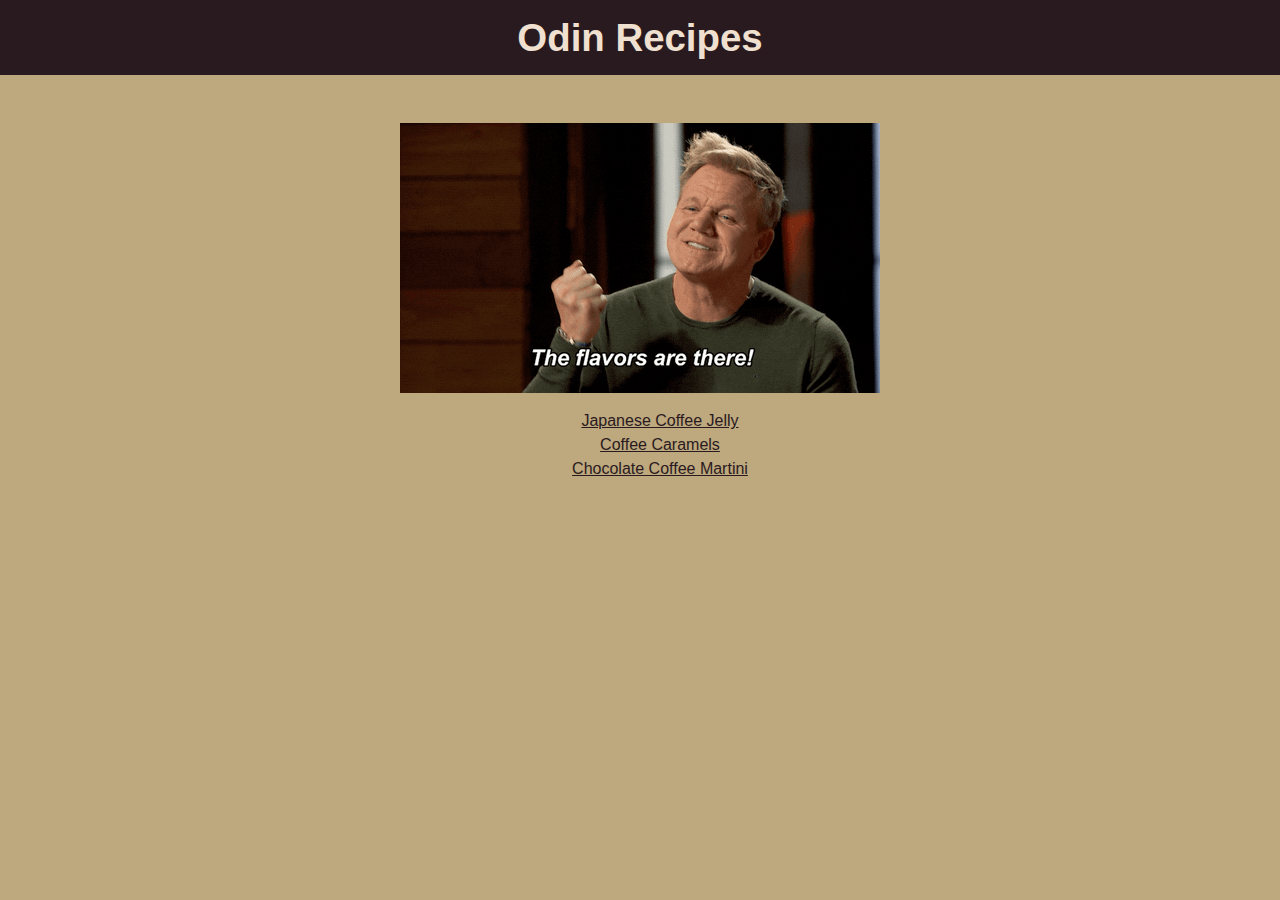
<file: index.html>
<!DOCTYPE html>
<html lang="en">
<head>
    <meta charset="UTF-8">
    <meta http-equiv="X-UA-Compatible" content="IE=edge">
    <meta name="viewport" content="width=device-width, initial-scale=1.0">
    <title>Odin - Recipes</title>
    <link href="css/styles.css" type="text/css" rel="stylesheet">
    <link rel="shortcut icon" type="image/png" href="images/favicon.ico">
</head>
<body>
    <header>
        <h1>Odin Recipes</h1>
    </header>
    <main>
        <img src="./images/gordon.gif" alt="">
        <ul class="menu">
            <li><a href="recipes/coffee-jelly.html">Japanese Coffee Jelly</a></li>
            <li><a href="recipes/coffee-caramels.html">Coffee Caramels</a></li>
            <li><a href="recipes/chocolate-coffee-martini.html">Chocolate Coffee Martini</a></li>
        </ul>
    </main>
</body>
</html>
</file>
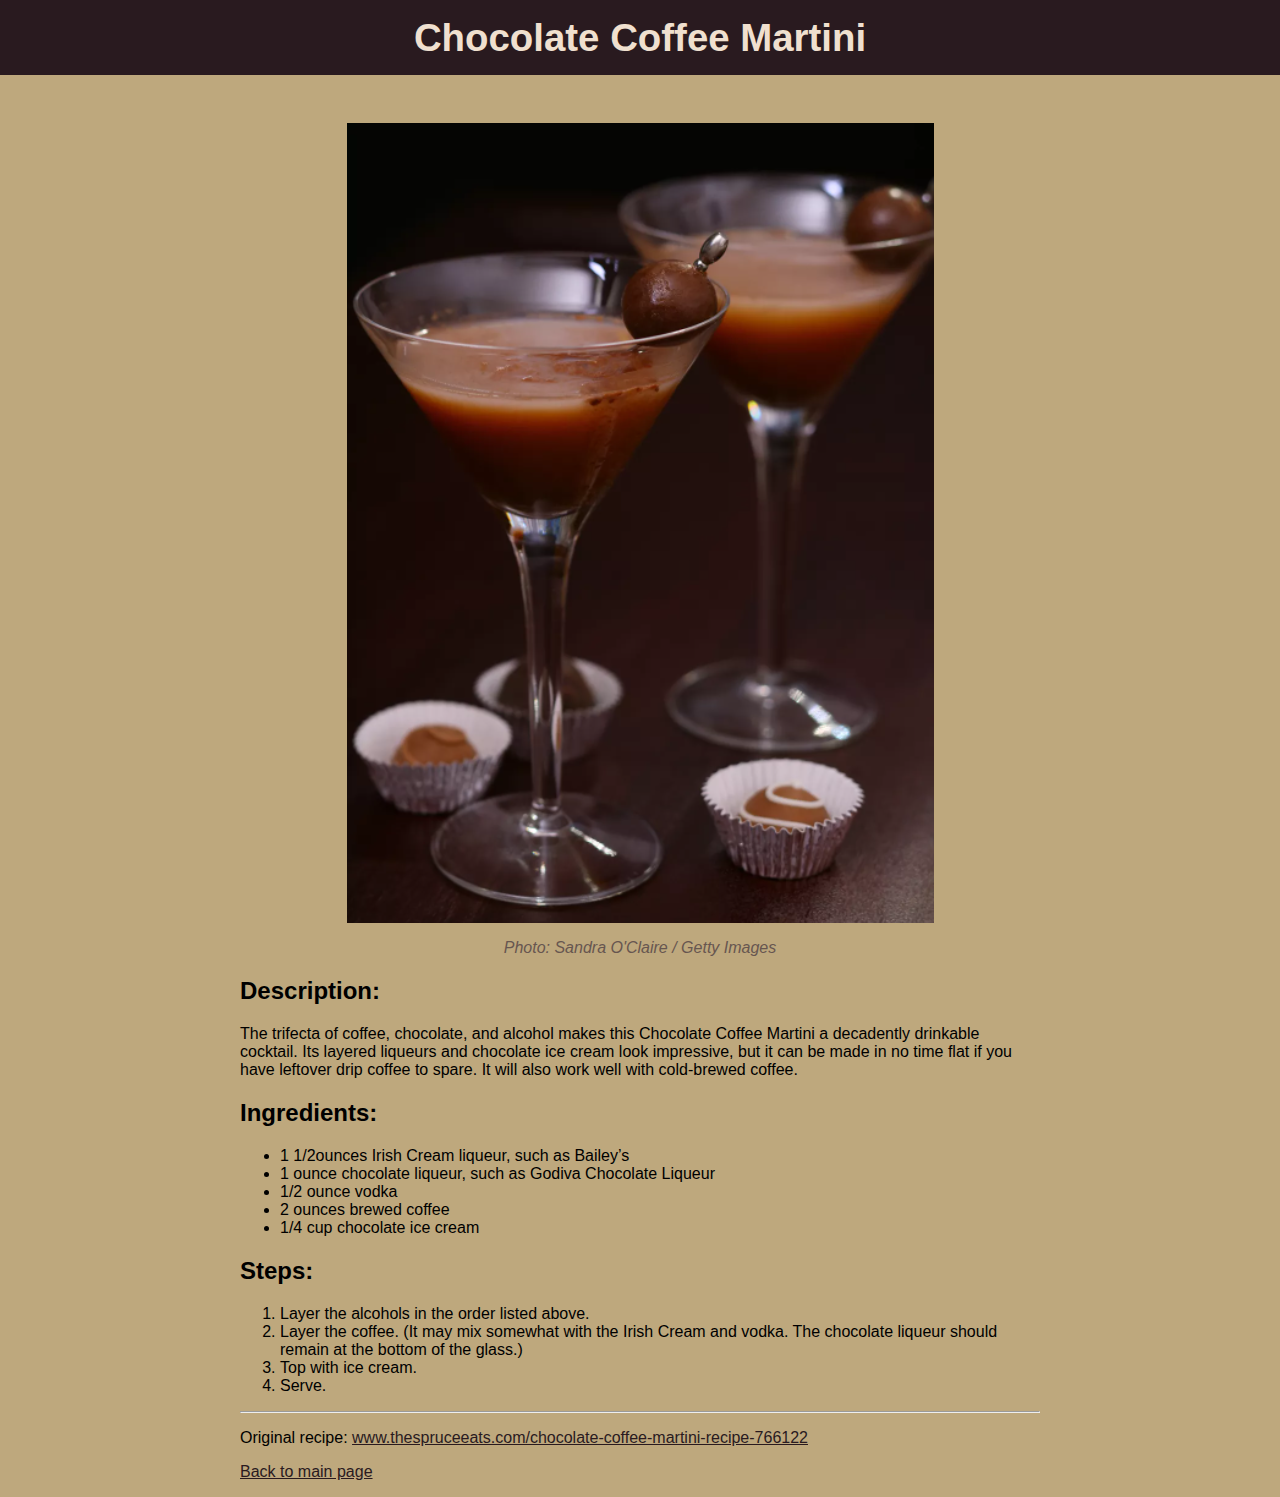
<file: recipes/chocolate-coffee-martini.html>
<!DOCTYPE html>
<html lang="en">
<head>
    <meta charset="UTF-8">
    <meta http-equiv="X-UA-Compatible" content="IE=edge">
    <meta name="viewport" content="width=device-width, initial-scale=1.0">
    <title>Chocolate Coffee Martini</title>
    <link href="../css/styles.css" type="text/css" rel="stylesheet">
    <link rel="shortcut icon" type="image/png" href="../images/favicon.ico">
</head>
<body>
    <header>
        <h1>Chocolate Coffee Martini</h1>
    </header>
    <main>
        <figure>
            <img src="../images/chocolate-coffee-martini.png" alt="Chocolate coffee martini">
        </figure>
        <figcaption>Photo: Sandra O'Claire / Getty Images</figcaption>
        <h2>Description:</h2>
        <p>The trifecta of coffee, chocolate, and alcohol makes this Chocolate Coffee Martini a decadently drinkable cocktail. Its layered liqueurs and chocolate ice cream look impressive, but it can be made in no time flat if you have leftover drip coffee to spare. It will also work well with cold-brewed coffee.</p>
        <h2>Ingredients:</h2>
        <ul>
            <li>1 1/2ounces Irish Cream liqueur, such as Bailey’s</li>
            <li>1 ounce chocolate liqueur, such as Godiva Chocolate Liqueur</li>
            <li>1/2 ounce vodka</li>
            <li>2 ounces brewed coffee</li>
            <li>1/4 cup chocolate ice cream</li>
        </ul>
        <h2>Steps:</h2>
        <ol>
            <li>Layer the alcohols in the order listed above.</li>
            <li>Layer the coffee. (It may mix somewhat with the Irish Cream and vodka. The chocolate liqueur should remain at the bottom of the glass.)</li>
            <li>Top with ice cream.</li>
            <li>Serve.</li>
        </ol>
        <hr>
        <p>Original recipe: <a href="https://www.thespruceeats.com/chocolate-coffee-martini-recipe-766122" target="_blank">www.thespruceeats.com/chocolate-coffee-martini-recipe-766122</a></p>
        <p><a href="../index.html">Back to main page</a></p>
    </main>
</body>
</html>
</file>
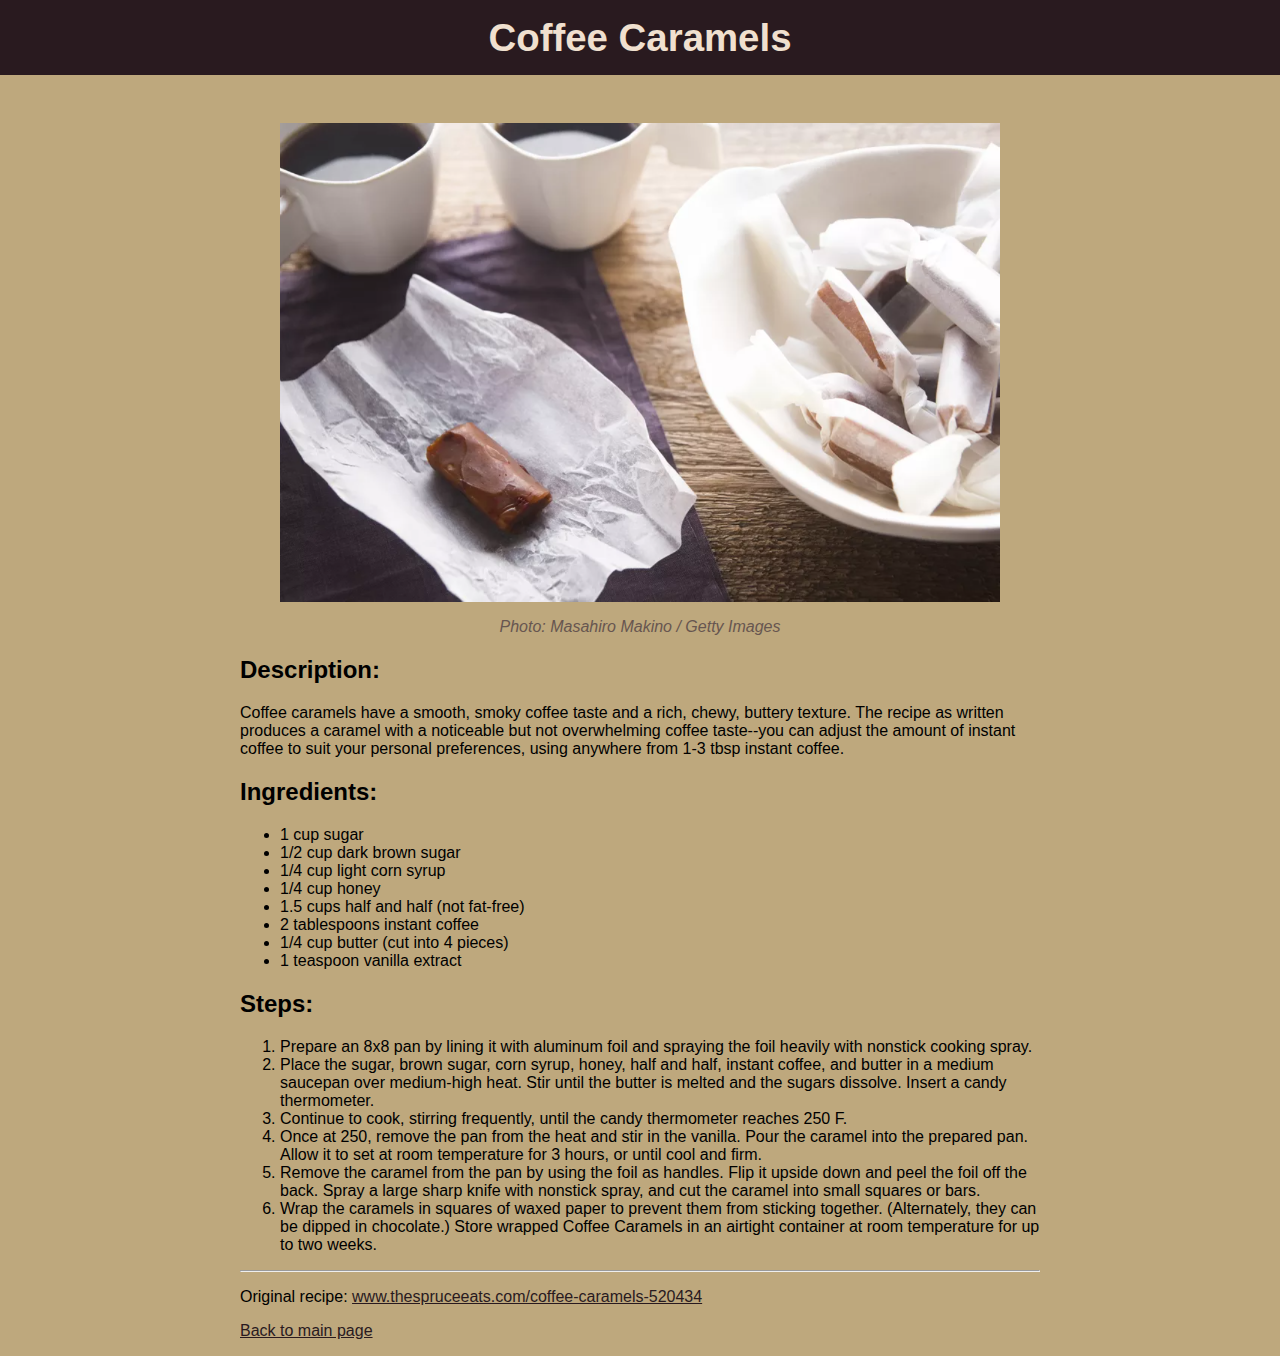
<file: recipes/coffee-caramels.html>
<!DOCTYPE html>
<html lang="en">
<head>
    <meta charset="UTF-8">
    <meta http-equiv="X-UA-Compatible" content="IE=edge">
    <meta name="viewport" content="width=device-width, initial-scale=1.0">
    <title>Coffee Caramels</title>
    <link href="../css/styles.css" type="text/css" rel="stylesheet">
    <link rel="shortcut icon" type="image/png" href="../images/favicon.ico">
</head>
<body>
    <header>
        <h1>Coffee Caramels</h1>
    </header>
    <main>
        <figure>
            <img src="../images/coffee-caramels.png" alt="Coffee Caramels">
        </figure>
        <figcaption>Photo: Masahiro Makino / Getty Images</figcaption>
        <h2>Description:</h2>
        <p>Coffee caramels have a smooth, smoky coffee taste and a rich, chewy, buttery texture. The recipe as written produces a caramel with a noticeable but not overwhelming coffee taste--you can adjust the amount of instant coffee to suit your personal preferences, using anywhere from 1-3 tbsp instant coffee.</p>
        <h2>Ingredients:</h2>
        <ul>
            <li>1 cup sugar</li>
            <li>1/2 cup dark brown sugar</li>
            <li>1/4 cup light corn syrup</li>
            <li>1/4 cup honey</li>
            <li>1.5 cups half and half (not fat-free)</li>
            <li>2 tablespoons instant coffee</li>
            <li>1/4 cup butter (cut into 4 pieces)</li>
            <li>1 teaspoon vanilla extract</li>
        </ul>
        <h2>Steps:</h2>
        <ol>
            <li>Prepare an 8x8 pan by lining it with aluminum foil and spraying the foil heavily with nonstick cooking spray.</li>
            <li>Place the sugar, brown sugar, corn syrup, honey, half and half, instant coffee, and butter in a medium saucepan over medium-high heat. Stir until the butter is melted and the sugars dissolve. Insert a candy thermometer.</li>
            <li>Continue to cook, stirring frequently, until the candy thermometer reaches 250 F.</li>
            <li>Once at 250, remove the pan from the heat and stir in the vanilla. Pour the caramel into the prepared pan. Allow it to set at room temperature for 3 hours, or until cool and firm.</li>
            <li>Remove the caramel from the pan by using the foil as handles. Flip it upside down and peel the foil off the back. Spray a large sharp knife with nonstick spray, and cut the caramel into small squares or bars.</li>
            <li>Wrap the caramels in squares of waxed paper to prevent them from sticking together. (Alternately, they can be dipped in chocolate.) Store wrapped Coffee Caramels in an airtight container at room temperature for up to two weeks.</li>
        </ol>
        <hr>
        <p>Original recipe: <a href="https://www.thespruceeats.com/coffee-caramels-520434" target="_blank">www.thespruceeats.com/coffee-caramels-520434</a></p>
        <p><a href="../index.html">Back to main page</a></p>
    </main>
</body>
</html>
</file>
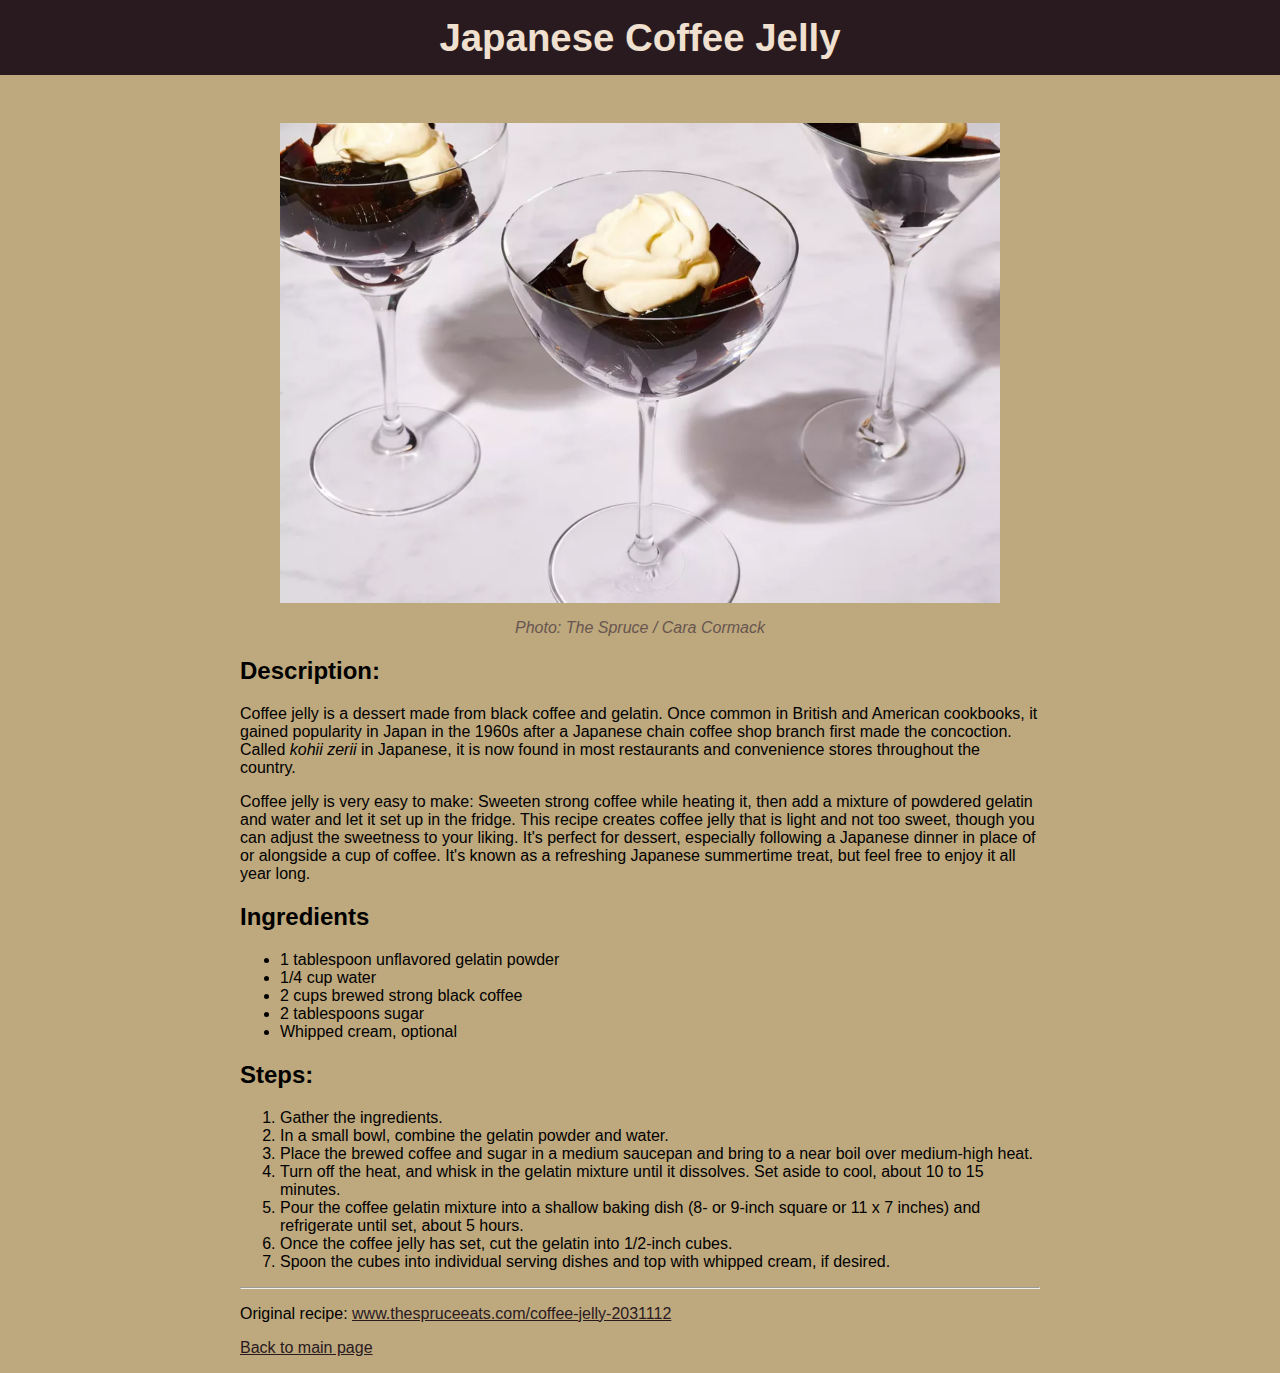
<file: recipes/coffee-jelly.html>
<!DOCTYPE html>
<html lang="en">
<head>
    <meta charset="UTF-8">
    <meta http-equiv="X-UA-Compatible" content="IE=edge">
    <meta name="viewport" content="width=device-width, initial-scale=1.0">
    <title>Coffee Jelly</title>
    <link href="../css/styles.css" type="text/css" rel="stylesheet">
    <link rel="shortcut icon" type="image/png" href="../images/favicon.ico">
</head>
<body>
    <header>
        <h1>Japanese Coffee Jelly</h1>
    </header>
    <main>
        <figure>
            <img src="../images/coffee-jelly.png" alt="Japanese Coffee Jelly">
        </figure>
        <figcaption>Photo: The Spruce / Cara Cormack</figcaption>
        <h2>Description:</h2>
        <p>Coffee jelly is a dessert made from black coffee and gelatin. Once common in British and American cookbooks, it gained popularity in Japan in the 1960s after a Japanese chain coffee shop branch first made the concoction. Called <em>kohii zerii</em> in Japanese, it is now found in most restaurants and convenience stores throughout the country.</p>
        <p>Coffee jelly is very easy to make: Sweeten strong coffee while heating it, then add a mixture of powdered gelatin and water and let it set up in the fridge. This recipe creates coffee jelly that is light and not too sweet, though you can adjust the sweetness to your liking. It's perfect for dessert, especially following a Japanese dinner in place of or alongside a cup of coffee. It's known as a refreshing Japanese summertime treat, but feel free to enjoy it all year long.</p>
        <h2>Ingredients</h2>
        <ul>
            <li>1 tablespoon unflavored gelatin powder</li>
            <li>1/4 cup water</li>
            <li>2 cups brewed strong black coffee</li>
            <li>2 tablespoons sugar</li>
            <li>Whipped cream, optional</li>
        </ul>
        <h2>Steps:</h2>
        <ol>
            <li>Gather the ingredients.</li>
            <li>In a small bowl, combine the gelatin powder and water.</li>
            <li>Place the brewed coffee and sugar in a medium saucepan and bring to a near boil over medium-high heat.</li>
            <li>Turn off the heat, and whisk in the gelatin mixture until it dissolves. Set aside to cool, about 10 to 15 minutes.</li>
            <li>Pour the coffee gelatin mixture into a shallow baking dish (8- or 9-inch square or 11 x 7 inches) and refrigerate until set, about 5 hours.</li>
            <li>Once the coffee jelly has set, cut the gelatin into 1/2-inch cubes.</li>
            <li>Spoon the cubes into individual serving dishes and top with whipped cream, if desired.</li>
        </ol>
        <hr>
        <p>Original recipe: <a href="https://www.thespruceeats.com/coffee-jelly-2031112" target="_blank">www.thespruceeats.com/coffee-jelly-2031112</a></p>
        <p><a href="../index.html">Back to main page</a></p>
    </main>
</body>
</html>
</file>
<file: css/styles.css>
body {
    margin: 0;
    padding: 0;
    max-width: 100%;
    background-color: #bea87d;
    font-family: Helvetica, sans-serif;
}
header {
    background-color: #291a1f;
    width: 100%;
    color: #f0e0cf;
    height: 3.5em;
    margin-bottom: 3em;
    line-height: 3.5em;
    padding: 0.6em 0;
}
main {
    width: 800px;
    max-width: 100%;
    margin: 0 auto;
    font-size: 16px;
}
h1 {
    text-align: center;
    font-size: 2.4em;
    margin-top: 0;
}
img {
    max-width: 100%;
    height: auto;
    display: block;
    margin: 0 auto;
}
figcaption {
    font-style: italic;
    color: #675650;
    text-align: center;
}
.menu {
    text-align: center;
    list-style-type: none;
    line-height: 1.5;
}
a:link {
    color: #291a1f;
}
a:visited {
    color: #675650;
}
a:hover {
    background-color: #675650;
    color: #f0e0cf;
}
</file>
